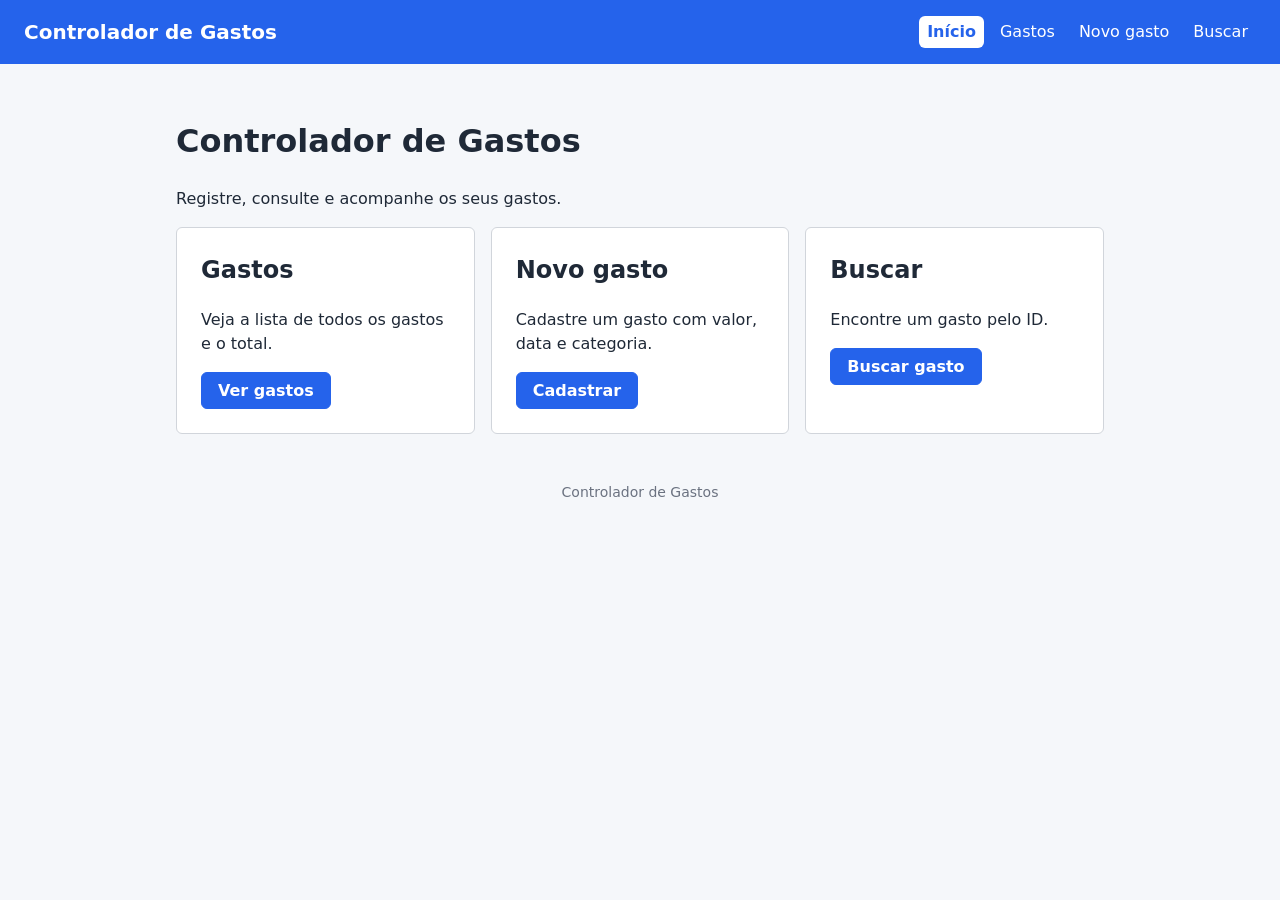
<file: src/main/resources/static/index.html>
<!DOCTYPE html>
<html lang="pt-BR">
<head>
    <meta charset="UTF-8">
    <meta name="viewport" content="width=device-width, initial-scale=1">
    <title>Início | Controlador de Gastos</title>
    <link rel="stylesheet" href="css/style.css">
</head>
<body>
    <header>
        <p class="logo">Controlador de Gastos</p>
        <nav>
            <ul>
                <li><a href="index.html" aria-current="page">Início</a></li>
                <li><a href="expenses.html">Gastos</a></li>
                <li><a href="expense-form.html">Novo gasto</a></li>
                <li><a href="expense-detail.html">Buscar</a></li>
            </ul>
        </nav>
    </header>

    <main>
        <h1>Controlador de Gastos</h1>
        <p>Registre, consulte e acompanhe os seus gastos.</p>

        <div class="cards">
            <section class="card">
                <h2>Gastos</h2>
                <p>Veja a lista de todos os gastos e o total.</p>
                <a href="expenses.html" class="btn btn-primary">Ver gastos</a>
            </section>

            <section class="card">
                <h2>Novo gasto</h2>
                <p>Cadastre um gasto com valor, data e categoria.</p>
                <a href="expense-form.html" class="btn btn-primary">Cadastrar</a>
            </section>

            <section class="card">
                <h2>Buscar</h2>
                <p>Encontre um gasto pelo ID.</p>
                <a href="expense-detail.html" class="btn btn-primary">Buscar gasto</a>
            </section>
        </div>
    </main>

    <footer>
        <p>Controlador de Gastos</p>
    </footer>
</body>
</html>
</file>
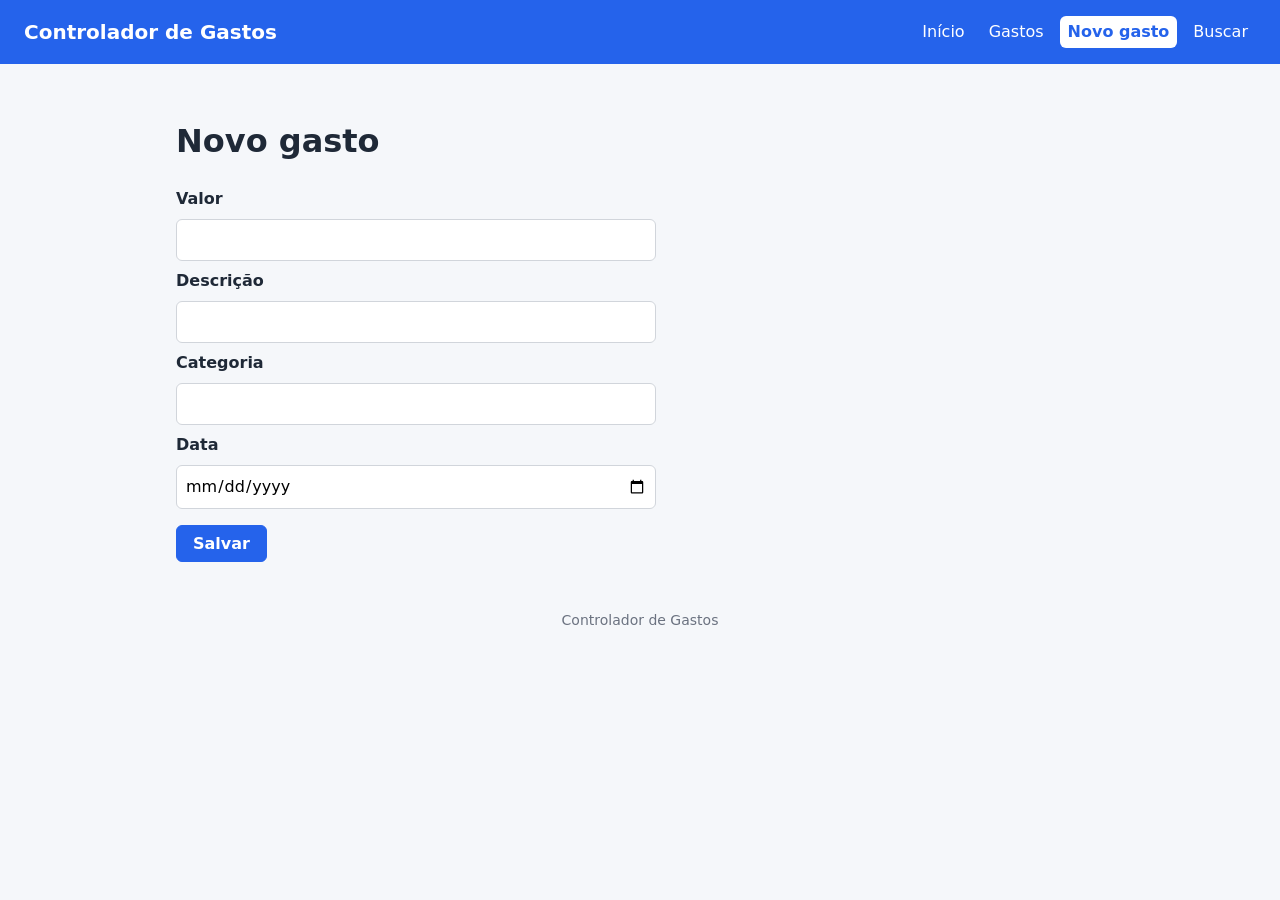
<file: src/main/resources/static/expense-form.html>
<!DOCTYPE html>
<html lang="pt-BR">
<head>
    <meta charset="UTF-8">
    <meta name="viewport" content="width=device-width, initial-scale=1">
    <title>Novo gasto | Controlador de Gastos</title>
    <link rel="stylesheet" href="css/style.css">
    <script type="module" src="js/expense-form.js"></script>
</head>
<body>
    <header>
        <p class="logo">Controlador de Gastos</p>
        <nav>
            <ul>
                <li><a href="index.html">Início</a></li>
                <li><a href="expenses.html">Gastos</a></li>
                <li><a href="expense-form.html" aria-current="page">Novo gasto</a></li>
                <li><a href="expense-detail.html">Buscar</a></li>
            </ul>
        </nav>
    </header>

    <main>
        <h1>Novo gasto</h1>

        <div id="feedback" role="status"></div>

        <form id="expense-form">

            <label for="amount">Valor</label>
            <input type="number" id="amount" name="amount" min="0.01" step="0.01" required>

            <label for="description">Descrição</label>
            <input type="text" id="description" name="description" required>

            <label for="category">Categoria</label>
            <input type="text" id="category" name="category">

            <label for="date">Data</label>
            <input type="date" id="date" name="date">

            <button type="submit" class="btn btn-primary">Salvar</button>
        </form>
    </main>

    <footer>
        <p>Controlador de Gastos</p>
    </footer>
</body>
</html>
</file>
<file: src/main/resources/static/css/style.css>
/* ===== Variáveis ===== */
:root {
    --color-primary: #2563eb;
    --color-primary-dark: #1d4ed8;
    --color-danger: #dc2626;
    --color-danger-dark: #b91c1c;
    --color-success: #16a34a;
    --color-background: #f5f7fa;
    --color-surface: #ffffff;
    --color-text: #1f2937;
    --color-muted: #6b7280;
    --color-border: #d1d5db;
    --color-row-alt: #f0f3f8;

    --spacing: 1rem;
    --radius: 6px;
    --max-width: 960px;
    --font-family: system-ui, -apple-system, "Segoe UI", Roboto, sans-serif;
}

/* ===== Reset ===== */
*,
*::before,
*::after {
    box-sizing: border-box;
}

body {
    margin: 0;
    font-family: var(--font-family);
    line-height: 1.5;
    color: var(--color-text);
    background-color: var(--color-background);
}

/* ===== Layout ===== */
header {
    display: flex;
    flex-wrap: wrap;
    align-items: center;
    justify-content: space-between;
    gap: var(--spacing);
    padding: var(--spacing) calc(var(--spacing) * 1.5);
    background-color: var(--color-primary);
    color: #ffffff;
}

.logo {
    margin: 0;
    font-size: 1.25rem;
    font-weight: 700;
}

nav ul {
    display: flex;
    flex-wrap: wrap;
    gap: calc(var(--spacing) / 2);
    margin: 0;
    padding: 0;
    list-style: none;
}

nav a {
    display: block;
    padding: calc(var(--spacing) / 4) calc(var(--spacing) / 2);
    border-radius: var(--radius);
    color: #ffffff;
    text-decoration: none;
}

nav a:hover {
    background-color: var(--color-primary-dark);
}

nav a[aria-current="page"] {
    background-color: var(--color-surface);
    color: var(--color-primary);
    font-weight: 600;
}

main {
    max-width: var(--max-width);
    margin: 0 auto;
    padding: calc(var(--spacing) * 2) var(--spacing);
}

footer {
    padding: var(--spacing);
    text-align: center;
    color: var(--color-muted);
    font-size: 0.875rem;
}

footer p {
    margin: 0;
}

/* ===== Foco visível (teclado) ===== */
a:focus-visible,
button:focus-visible,
.btn:focus-visible {
    outline: 3px solid var(--color-primary);
    outline-offset: 2px;
}

nav a:focus-visible {
    outline-color: #ffffff;
}

input:focus-visible {
    outline: 2px solid var(--color-primary);
    outline-offset: 1px;
}

/* ===== Botões ===== */
.btn {
    display: inline-block;
    padding: calc(var(--spacing) / 2) var(--spacing);
    border: 1px solid transparent;
    border-radius: var(--radius);
    font: inherit;
    font-weight: 600;
    line-height: 1.2;
    text-align: center;
    text-decoration: none;
    cursor: pointer;
    background-color: var(--color-surface);
    color: var(--color-text);
    border-color: var(--color-border);
}

.btn-primary {
    background-color: var(--color-primary);
    border-color: var(--color-primary);
    color: #ffffff;
}

.btn-primary:hover {
    background-color: var(--color-primary-dark);
    border-color: var(--color-primary-dark);
}

.btn-danger {
    background-color: var(--color-danger);
    border-color: var(--color-danger);
    color: #ffffff;
}

.btn-danger:hover {
    background-color: var(--color-danger-dark);
    border-color: var(--color-danger-dark);
}

.btn-danger:focus-visible {
    outline-color: var(--color-danger);
}

/* ===== Cards ===== */
.cards {
    display: grid;
    grid-template-columns: repeat(auto-fit, minmax(240px, 1fr));
    gap: var(--spacing);
}

.card {
    padding: calc(var(--spacing) * 1.5);
    border: 1px solid var(--color-border);
    border-radius: var(--radius);
    background-color: var(--color-surface);
}

.card h2 {
    margin-top: 0;
}

/* ===== Tabela ===== */
.table {
    width: 100%;
    border-collapse: collapse;
    background-color: var(--color-surface);
}

.table th,
.table td {
    padding: calc(var(--spacing) / 2) var(--spacing);
    border-bottom: 1px solid var(--color-border);
    text-align: left;
}

.table th {
    background-color: var(--color-primary);
    color: #ffffff;
}

.table tbody tr:nth-child(even) {
    background-color: var(--color-row-alt);
}

/* Em telas pequenas, a tabela rola na horizontal em vez de estourar a página */
.table-wrapper {
    overflow-x: auto;
}

/* ===== Formulários ===== */
form {
    display: grid;
    gap: calc(var(--spacing) / 2);
    max-width: 480px;
}

label {
    font-weight: 600;
}

input {
    width: 100%;
    padding: calc(var(--spacing) / 2);
    border: 1px solid var(--color-border);
    border-radius: var(--radius);
    font: inherit;
}

form .btn {
    justify-self: start;
    margin-top: calc(var(--spacing) / 2);
}

/* ===== Mensagens ===== */
.alert-success,
.alert-error {
    margin-bottom: var(--spacing);
    padding: calc(var(--spacing) / 2) var(--spacing);
    border-left: 4px solid;
    border-radius: var(--radius);
    background-color: var(--color-surface);
}

.alert-success {
    border-color: var(--color-success);
    color: var(--color-success);
}

.alert-error {
    border-color: var(--color-danger);
    color: var(--color-danger);
}
</file>
